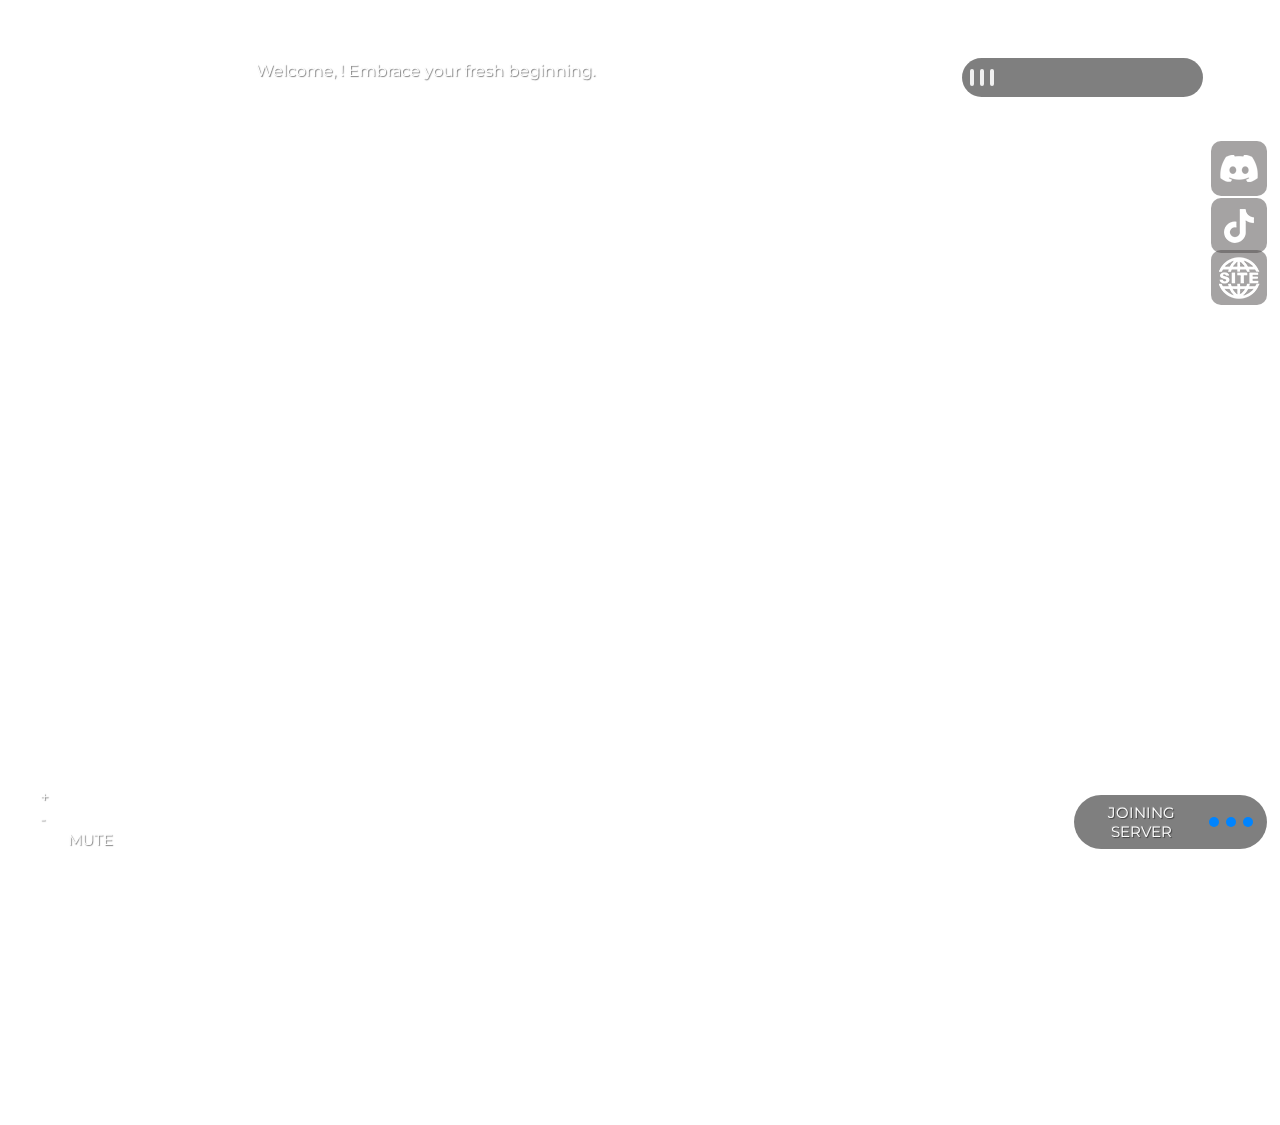
<file: resources/[core]/bd_loadingscreen/index.html>
<!--My discord: digitalranger | Joint discord server: https://discord.gg/nunBYPBWFF -->
<!DOCTYPE html>
<html lang="en">
<head>
    <link rel="stylesheet" href="css/style.css">
    <link rel="stylesheet" href="https://fonts.googleapis.com/css?family=Raleway">
    <!--Custom fonts-->
    <link rel="preconnect" href="https://fonts.googleapis.com">
    <link rel="preconnect" href="https://fonts.gstatic.com" crossorigin>
    <link href="https://fonts.googleapis.com/css2?family=Montserrat:wght@700&display=swap" rel="stylesheet">
    <!--Custom fonts-->
</head>
<body class="sky noselect">
    <div class="menu-container">
        <div class="arrow-up">
            <img src="img/ARROW_UP.png" width="1.75%">
            <span class="menu-text">+</span>
        </div>
        <div class="arrow-down">
            <img src="img/ARROW_DOWN.png" width="1.75%">
            <span class="menu-text">-</span>
        </div>
        <!-- <div class="music-change">
            <img src="img/ARROW_LEFT.png" width="1.75%">
            <img src="img/ARROW_RIGHT.png" width="1.75%">
            <span class="menu-text">CHANGE MUSIC</span>
        </div> -->
        <div class="space">
            <img src="img/SPACE.png" width="4%">
            <span class="menu-text" id="text">MUTE</span>
        </div>
    </div>

    <div class="discord">
        <a href="#" target="_blank" rel="noopener noreferrer" onclick="window.invokeNative('openUrl', '#');"><img src="img/Discord.png"></a>
    </div>

    <div class="tiktok">
        <a href="#" target="_blank" rel="noopener noreferrer" onclick="window.invokeNative('openUrl', '#');"><img src="img/Tiktok.png"></a>
    </div>

    <div class="website">
        <a href="#" target="_blank" rel="noopener noreferrer" onclick="window.invokeNative('openUrl', '#');"><img src="img/Site.png"></a>
    </div>


    <div id="circleG">
        <div class="shaded-text">JOINING SERVER</div>
        <div id="circleG_1" class="circleG"></div>
        <div id="circleG_2" class="circleG"></div>
        <div id="circleG_3" class="circleG"></div>
    </div>

    <!-- <div class="scroll-box">
        <div class="header">
            <span>STAFF TEAM</span>
        </div>
            <div class="person">
                <img src="img/person1.png">
                <span class="menu-text">Bebík<br>
                   <div class="owner-role"> Owner </div>
                </span>
            </div>

            <div class="person">
                <img src="img/person2.png">
                <span class="menu-text">Bebík<br>
                   <div class="manager-role"> Manager</div>
                </span>
            </div>

            <div class="person">
                <img src="img/person3.png">
                <span class="menu-text">Bebík<br>
                   <div class="developer-role"> Developer</div>
                </span>
            </div>  

            <div class="person">
                <img src="img/person4.png">
                <span class="menu-text">Bebík<br>
                   <div class="admin-role"> Admin</div>
                </span>
            </div>
            // You can add more through this example
            <div class="person">
                <img src="img/person5.png">
                <span class="menu-text">Bebík<br>
                    Support
                </span>
            </div>
            
    </div> -->

    <p class="namePlaceholder" id="namePlaceholder">
        Welcome, <span style="color: #ffffff;"></span>! <span id="welcomeDisplay"></span>
    </p>

    <!-- <div class="textbox">
        <div class="textboxh"><div class="heading-textbox">UPDATES / NEWS</div><div class="date">LAST UPDATED: 16:35 2023-06-07</div></div>
        <p>Lorem ipsum dolor sit amet <span class="blue-text">consectetur adipisicing</span> elit. Asperiores hic temporibus nemo commodi 
            tempora dignissimos alias. Nisi ipsam magni voluptas <span class="blue-text">illo</span> exercitationem esse quasi alias, 
            consequatur, deserunt quaerat est iusto.<br><br>
         <span class="blue-text">Lorem</span>, ipsum dolor sit amet consectetur adipisicing elit. Rem nostrum temporibus, in, nesciunt
        odio libero accusantium saepe amet id, <span class="blue-text">suscipit explicabo</span> voluptates fugiat sit eum sunt maxime
        ipsum adipisci a.</p>
    </div>

    <div class="textbox2">
        <div class="textboxh"><div class="heading-textbox">BASIC SERVER INFORMATION</div></div>
        <p>Lorem ipsum dolor sit amet <span class="blue-text">consectetur adipisicing</span> elit. Asperiores hic temporibus nemo commodi 
            tempora dignissimos alias. Nisi ipsam magni voluptas <span class="blue-text">illo</span> exercitationem esse quasi alias, 
            consequatur, deserunt quaerat est iusto.<br><br>
         <span class="blue-text">Lorem</span>, ipsum dolor sit amet consectetur adipisicing elit. Rem nostrum temporibus, in, nesciunt
        odio libero accusantium saepe amet id, <span class="blue-text">suscipit explicabo</span> voluptates fugiat sit eum sunt maxime
        ipsum adipisci a.</p>
    </div> -->
<div class="load">
    <div class="loader">
        <div class="stroke"></div>
        <div class="stroke"></div>
        <div class="stroke"></div>
      </div>

    <div class="songname" class="rainbow-effect">
          <div class="slide-right">
            <p id="songname">Akacia - Electric [NCS Release]</p>
          </div>
    </div>
</div>
    
    <div class="video-background video-container noselect">
        <iframe width="150%" height="150%" src="https://www.youtube.com/embed/o9tVz3JbjEs?controls=0&amp;showinfo=0&amp;rel=0&amp;autoplay=1&amp;loop=1&amp;mute=1" frameborder="0"></iframe>
        </div>
        
        <!--Video is changable. When you are inserting the video make sure that it is in embed format 
           video I used: https://www.youtube.com/watch?v=o9tVz3JbjEs&ab_channel=GamingCZE11
           Video that I used is completly FREE provided by author for this loading screen
        -->
    
    <!-- <div class="background noselect" class="noselect">
        <div class="img-center" class="noselect">
            <img src="logo/logo.png" width="300">
        </div>
    </div> -->

    <!-- Song that I used is NCS song Akacia - Electric [NCS Release] 
    original link for song:https://ncs.io/akaciaelectric
    song is changable in a folder song -->
    <audio id="loading" src="song/song2.mp3" autoplay="true" hidden="true" loop="true"></audio>
    <div class="background">
        <div class="img-center">
        </div>
    </div>

    <script src="script/main.js"></script>
    
</body>
</html>
</file>
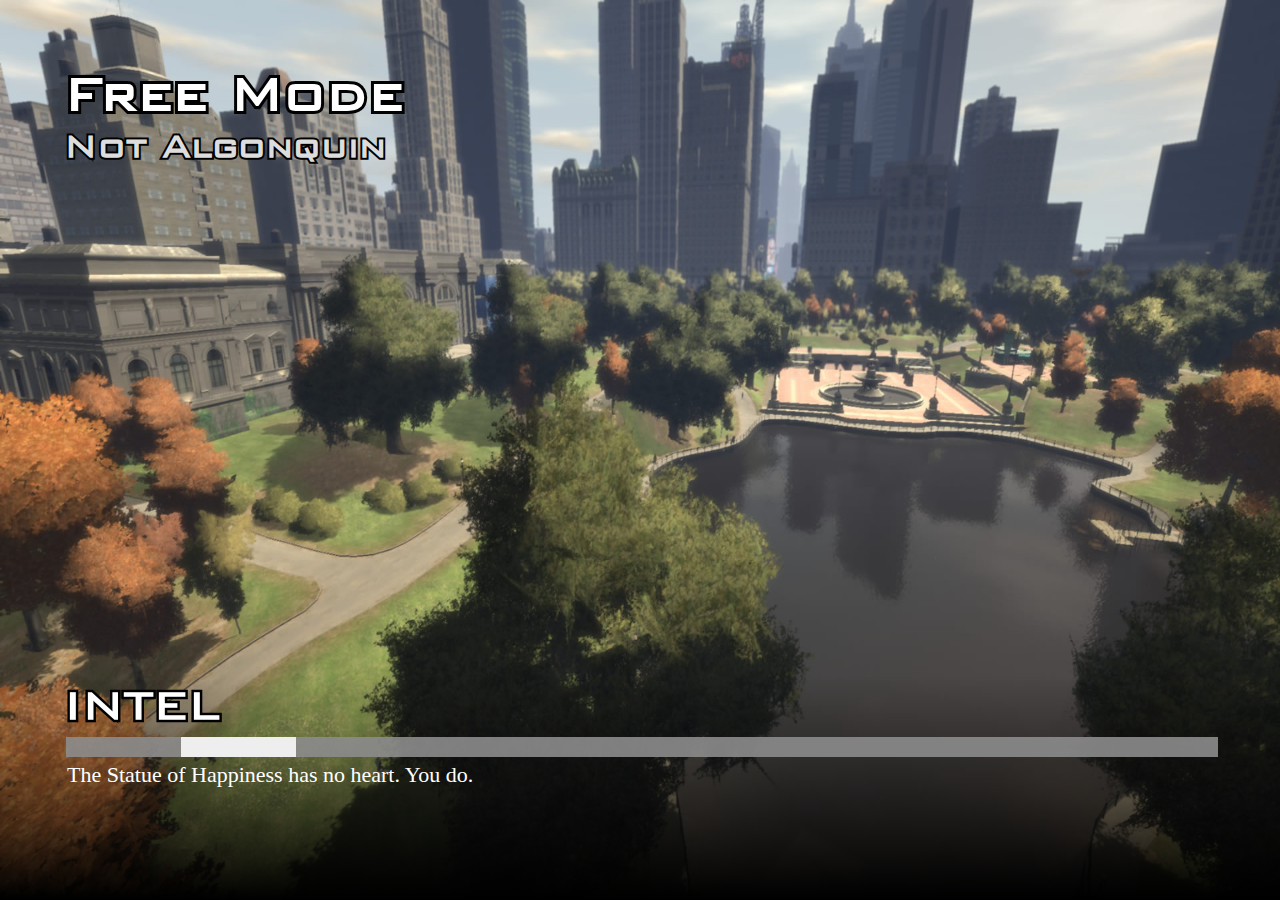
<file: resources/[cfx-default]/[test]/example-loadscreen/index.html>
<html>
    <head>
        <link href="keks.css" rel="stylesheet" type="text/css" />
    </head>
    <body>
        <div class="backdrop">
            <div class="top">
                <h1 title="Free Mode">Free Mode</h1>
                <h2 title="Not Algonquin">Not Algonquin</h2>
            </div>

            <div class="letni">
                <h2 title="INTEL">Intel</h2>
                <h3></h3>
                <div class="loadbar"><div class="thingy"></div></div>
                <p>The Statue of Happiness has no heart. You do.</p>
            </div>
            <div class="bottom">
                <div id="gradient">
                </div>
            </div>
        </div>

<script type="text/javascript">
// this will actually restart the loading bar a lot, making multiple loading bars is an exercise to the reader... for now.
// for a set of possible events, see https://github.com/citizenfx/fivem/blob/master/code/components/loading-screens-five/src/LoadingScreens.cpp
var count = 0;
var thisCount = 0;

const emoji = {
    INIT_BEFORE_MAP_LOADED: [ '🍉' ],
    INIT_AFTER_MAP_LOADED: [ '🍋', '🍊' ],
    INIT_SESSION: [ '🍐', '🍅', '🍆' ],
};

const handlers = {
    startInitFunctionOrder(data)
    {
        count = data.count;

        document.querySelector('.letni h3').innerHTML += emoji[data.type][data.order - 1] || '';
    },

    initFunctionInvoking(data)
    {
        document.querySelector('.thingy').style.left = '0%';
        document.querySelector('.thingy').style.width = ((data.idx / count) * 100) + '%';
    },

    startDataFileEntries(data)
    {
        count = data.count;

        document.querySelector('.letni h3').innerHTML += "\u{1f358}";
    },

    performMapLoadFunction(data)
    {
        ++thisCount;

        document.querySelector('.thingy').style.left = '0%';
        document.querySelector('.thingy').style.width = ((thisCount / count) * 100) + '%';
    },

    onLogLine(data)
    {
        document.querySelector('.letni p').innerHTML = data.message + "..!";
    }
};

window.addEventListener('message', function(e)
{
    (handlers[e.data.eventName] || function() {})(e.data);
});
</script>
    </body>
</html>
</file>
<file: resources/[core]/bd_loadingscreen/css/style.css>
html,
body {
    width: 100%;
    height: 100%;
    padding: 0;
    margin: 0;
    overflow: hidden;
}

.noselect {
    -webkit-touch-callout: none; /* iOS Safari */
    -webkit-user-select: none; /* Safari */
    -khtml-user-select: none; /* Konqueror HTML */
    -moz-user-select: none; /* Old versions of Firefox */
    -ms-user-select: none; /* Internet Explorer/Edge */
    user-select: none; /* Non-prefixed version, currently supported by Chrome, Edge, Opera, and Firefox */
}

.video-background {
    position: absolute;
    width: 100%;
    height: 100%;
    display: flex;
    align-items: center;
    z-index: -99;
}

.menu-container {
    position: absolute;
    bottom: 0;
    text-align: left;
    margin-left: 1%;
    padding-bottom: 4%;
}

.textbox {
    color: rgb(255, 255, 255);
    font-size: 15px;
    font-family: 'Montserrat', sans-serif;
    align-items: center;
    text-shadow: -1px -1px 1px rgba(255, 255, 255, .1), 1px 1px 1px rgba(0, 0, 0, .5);
    position: absolute;
    bottom: 0;
    margin-bottom: 4%;
    margin-left: 12.25%;
    background-color: rgba(0, 0, 0, 0.5);
    border-radius: 30px;
    padding-top: 0.10%;
    padding-bottom: 0.10%;
    padding-right: 1.5%;
    padding-left: 1.75%;
    width: 626px;
}

.textbox2 {
  color: rgb(255, 255, 255);
  font-size: 15px;
  font-family: 'Montserrat', sans-serif;
  align-items: center;
  text-shadow: -1px -1px 1px rgba(255, 255, 255, .1), 1px 1px 1px rgba(0, 0, 0, .5);
  position: absolute;
  bottom: 0;
  margin-bottom: 4%;
  margin-left: 51.33%;
  background-color: rgba(0, 0, 0, 0.5);
  border-radius: 30px;
  padding-top: 0.10%;
  padding-bottom: 0.10%;
  padding-right: 1.5%;
  padding-left: 1.75%;
  width: 626px;
}

.textbox .heading-textbox::before {
    position: fixed;
    content: "";
    width: 4px;
    height: 23px;
    background-color: #0084ff;
    left: 12.3%;
    border-radius: 20px;
    margin-top: 1px;
}

.textbox2 .heading-textbox::before {
  position: fixed;
  content: "";
  width: 4px;
  height: 23px;
  background-color: #0084ff;
  left: 51.37%;
  border-radius: 20px;
  margin-top: 1px;
}





.blue-text {
    color: #0084ff;
}

.heading-textbox {
    color: rgb(255, 255, 255);
    font-size: 20px;
    font-family: 'Montserrat', sans-serif;
    text-shadow: -1px -1px 1px rgba(255, 255, 255, .1), 1px 1px 1px rgba(0, 0, 0, .5);
    margin-bottom: -8px;
    margin-top: 3%;
    white-space: nowrap
}

.arrow-up,
.arrow-down,
.music-change,
.space {
    color: rgb(255, 255, 255);
    font-size: 15px;
    font-family: 'Montserrat', sans-serif;
    display: flex;
    align-items: center;
    text-shadow: -1px -1px 1px rgba(255, 255, 255, .1), 1px 1px 1px rgba(0, 0, 0, .5);
}

.arrow-up img,
.arrow-down img,
.music-change img,
.space img {
    margin-right: 5px;
}

.video-container video {
    /* Make video to at least 100% wide and tall */
    min-width: 100%;
    min-height: 100%;

    /* Center the video */
    position: absolute;
    top: 50%;
    left: 50%;
    transform: translate(-50%, -50%);
}

.img-center {
    text-align: center;
    height: 90vh;
    display: flex;
    justify-content: center;
    align-items: center;
}

.sky {
    height: 100%;
    color: #FFF;
    display: block;
}

#circleG {
    position: absolute;
    width: auto;
    display: flex;
    align-items: center;
    bottom: 0;
    right: 0;
    margin-bottom: 4%;
    margin-right: 1%;
    background-color: rgba(0, 0, 0, 0.5);
    padding: 0.6%;
    border-radius: 30px;
}

.circleG{   
	background-color:#0084ff;
	height:10px;
	width:10px;
	animation-name:bounce_circleG;
	animation-duration:1.5s;
	animation-iteration-count:infinite;
	animation-direction:linear;
	border-radius:9px;
}
div#circleG > .circleG:nth-child(even) {
	margin: 0 7px;
}
#circleG_1{
	animation-delay:0.3s;
}
#circleG_2{
	animation-delay:0.7s;
}
#circleG_3{
	animation-delay:0.9s;
}
@keyframes bounce_circleG{
	0%{
	}
	50%{
		background-color: rgb(255, 255, 255)
	}
	100%{
	}
}


.discord {
    position: absolute;
    top: 0;
    right: 0;
    margin-top: 11%;
    margin-right: 1%;
    background-color: rgba(75, 72, 72, 0.5);
    border-radius: 10px;
    height: 55px;
}

.tiktok {
    position: absolute;
    top: 0;
    right: 0;
    margin-top: 15.5%;
    margin-right: 1%;
    background-color: rgba(75, 72, 72, 0.5);
    border-radius: 10px;
    height: 55px;
}

.website {
    position: absolute;
    top: 0;
    right: 0;
    margin-top: 19.5%;
    margin-right: 1%;
    background-color: rgba(75, 72, 72, 0.5);
    border-radius: 10px;
    height: 55px;
}

.shaded-text {
    color: rgb(255, 255, 255);
    font-size: 15px;
    font-family: 'Montserrat', sans-serif;
    text-shadow: -1px -1px 1px rgba(255, 255, 255, .1), 1px 1px 1px rgba(0, 0, 0, .5);
    background-clip: text;
    -webkit-background-clip: text;
    animation: gradient-animation 5s infinite;
    animation-fill-mode: forwards;
    width: 120px;
    text-align: center;
  }

  @keyframes gradient-animation {
    0% {
      background-position: 0% 50%;
      opacity: 1;
    }
    20% {
      opacity: 1;
    }
    40% {
      opacity: 0;
    }
    60% {
      background-position: 100% 50%;
      opacity: 0;
    }
    80% {
      opacity: 0;
    }
    100% {
      background-position: 0% 50%;
      opacity: 1;
    }
  }

  .scroll-box {
    position: absolute;
    height: 600px;
    width: 300px;
    font-family: 'Montserrat', sans-serif;
    text-shadow: -1px -1px 1px rgba(255, 255, 255, .1), 1px 1px 1px rgba(0, 0, 0, .5);
    margin-top: 4%;
    margin-left: 1%;
    align-items: center;
    border-radius: 10px;
    overflow: hidden;
}

/*
.scroll-box::-webkit-scrollbar {
  display: none;
}
*/

.header {
    padding-top: 10px;
    padding-bottom: 10px;
    position: relative;
    padding-left: 3.5%;
    padding-right: 4.5%;
    background-color: #0084ffad;
    text-align: center;
    font-size: 20px;
    border-radius: 10px 10px 0px 0px;
}

.person img {
    width: 60px;
    margin-right: 15px;
    border-radius: 50%;
}

.person {
    align-items: center;
    display: flex;
    background-color: rgba(0, 0, 0, 0.5);
    padding-left: 15px;
    padding-top: 10px;
    padding-bottom: 10px;
}

.person .menu-text{
  text-align: left;
  padding-right: 5%;
}

.person:last-child{
  border-radius: 0px 0px 10px 10px;
  padding-bottom: 10px;
}

.owner-role{
  color: #0084ff;
}

.manager-role{
 color: rgb(30, 75, 255);
}

.developer-role{
 color: rgb(149, 47, 245);
}

.admin-role{
 color: rgb(240, 3, 248);
}

.date{
  position: absolute;
  font-size: 12px;
  margin-top: 3%;
  white-space: nowrap;
  margin-left: 60%;
}


.textboxh{
  display: flex;
  text-align: center;

}

.songname{
  color: linear-gradient(to left, violet, indigo, blue, green, yellow, orange, red);;
  font-size: 12px;
  font-family: 'Montserrat', sans-serif;
  text-shadow: -1px -1px 1px rgba(255, 255, 255, .1), 1px 1px 1px rgba(0, 0, 0, .5);
  background-color: rgba(0, 0, 0, 0.5);
  border-radius: 0px 30px 30px 0px; 
  align-items: center;
  overflow: hidden;
  white-space: nowrap;
}

.load{
  position: absolute;
  right: 0;
  margin-top: 4.5%;
  margin-right: 6%;
  display: flex;
  overflow: hidden;
}

.loader{
  height: 34px;
  display: flex;
  align-items: center;
  right: 0;
  background-color: rgba(0, 0, 0, 0.5);
  border-radius: 30px 0px 0px 30px; 
  padding-top: 2.5px;
  padding-bottom: 2.5px;
  padding-right: 6px;
  padding-left: 5px;
}

.loader .stroke {
  display: block;
  position: relative;
  background: #f1f1f1;
  height: 50%;
  width: 4px;
  border-radius: 50px;
  margin: 0 3px;
  animation: animate 0.9s linear infinite;

}
@keyframes animate{
  50%{
    height: 10%;
  }
  70%{
    height: 25%;
  }
  100%{
    height: 50%;
  }
}

.stroke:nth-child(1){
  animation-delay: 0s;
}
.stroke:nth-child(2){
  animation-delay: 0.3s;
}
.stroke:nth-child(3){
  animation-delay: 0.6s;
}


.slide-right {
  width: 200px;
  /* animation properties */
  -moz-transform: translateX(100%);
  -webkit-transform: translateX(100%);
  transform: translateX(100%);
  
  -moz-animation: my-animation 15s linear infinite;
  -webkit-animation: my-animation 15s linear infinite;
  animation: my-animation 15s linear infinite;
}

/* for Firefox */
@-moz-keyframes my-animation {
  from { -moz-transform: translateX(100%); }
  to { -moz-transform: translateX(-100%); }
}

/* for Chrome */
@-webkit-keyframes my-animation {
  from { -webkit-transform: translateX(100%); }
  to { -webkit-transform: translateX(-100%); }
}

@keyframes my-animation {
  from {
    -moz-transform: translateX(100%);
    -webkit-transform: translateX(100%);
    transform: translateX(100%);
  }
  to {
    -moz-transform: translateX(-100%);
    -webkit-transform: translateX(-100%);
    transform: translateX(-100%);
  }
}

.namePlaceholder{
  position: absolute;
  color: rgb(255, 255, 255);
  font-size: 16px;
  font-family: 'Montserrat', sans-serif;
  text-shadow: -1px -1px 1px rgba(255, 255, 255, .1), 1px 1px 1px rgba(0, 0, 0, .5);
  position: absolute;
  margin-top: 4%;
  margin-left: 20%;
  padding-top: 10px;
  padding-bottom: 10px;
}
</file>
<file: resources/[cfx-default]/[test]/example-loadscreen/keks.css>
body
{
    margin: 0px;
    padding: 0px;
}

.backdrop
{
    position: relative;
    top: 0px;
    left: 0px;
    width: 100%;
    height: 100%;

    background-image: url(loadscreen.jpg);
    background-size: 100% 100%;
}

.bottom
{
    position: absolute;
    bottom: 0px;
    width: 100%;
    height: 100%;
}

#gradient
{
    position: absolute;
    bottom: 0px;
    width: 100%;

    height: 25%;

    background: linear-gradient(to bottom, rgba(0, 0, 0, 0) 0%, rgba(0, 0, 0, 1) 100%);
}

@font-face {
    font-family: 'BankGothic';
    src: url('bankgothic.ttf') format('truetype');
    font-weight: normal;
    font-style: normal;
}

h1, h2 {
  position: relative;
  background: transparent;
  z-index: 0;
}
/* add a single stroke */
h1:before, h2:before {
  content: attr(title);
  position: absolute;
  -webkit-text-stroke: 0.1em #000;
  left: 0;
  z-index: -1;
}


.letni
{
    position: absolute;
    left: 5%;
    right: 5%;
    bottom: 10%;

    z-index: 5;

    color: #fff;

    font-family: "Segoe UI";
}

.letni p
{
    font-size: 22px;

    margin-left: 3px;

    margin-top: 0px;
}

.letni h2, .letni h3
{
    font-family: BankGothic;

    text-transform: uppercase;

    font-size: 50px;

    margin: 0px;

    display: inline-block;
}

.top
{
    color: #fff;

    position: absolute;
    top: 7%;
    left: 5%;
    right: 5%;
}

.top h1
{
    font-family: BankGothic;
    font-size: 60px;

    margin: 0px;
}

.top h2
{
    font-family: BankGothic;
    font-size: 40px;

    margin: 0px;

    color: #ddd;
}

.loadbar
{
    width: 100%;
    background-color: rgba(140, 140, 140, .9);
    height: 20px;

    margin-left: 2px;
    margin-right: 3px;

    margin-top: 5px;
    margin-bottom: 5px;

    overflow: hidden;

    position: relative;

    display: block;
}

.thingy
{
    width: 10%;
    background-color: #eee;
    height: 20px;

    position: absolute;
    left: 10%;
}
</file>
